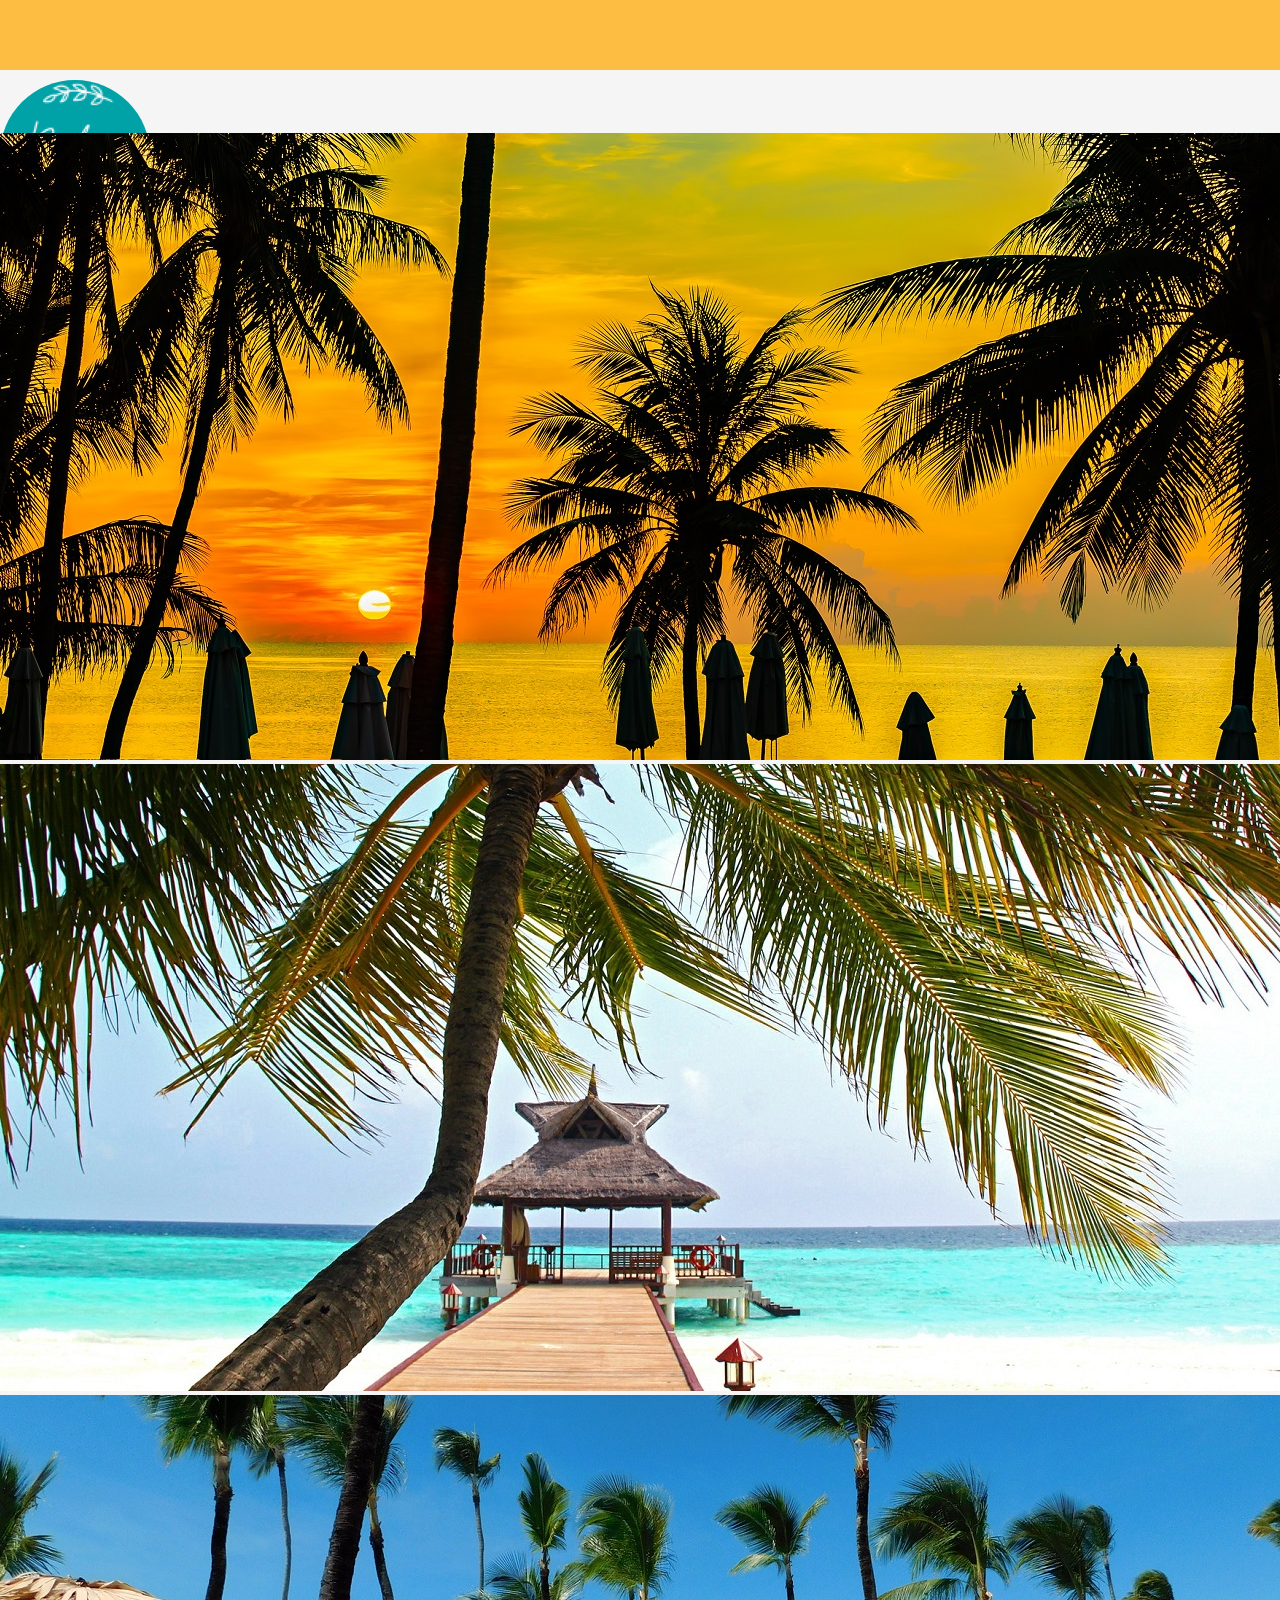
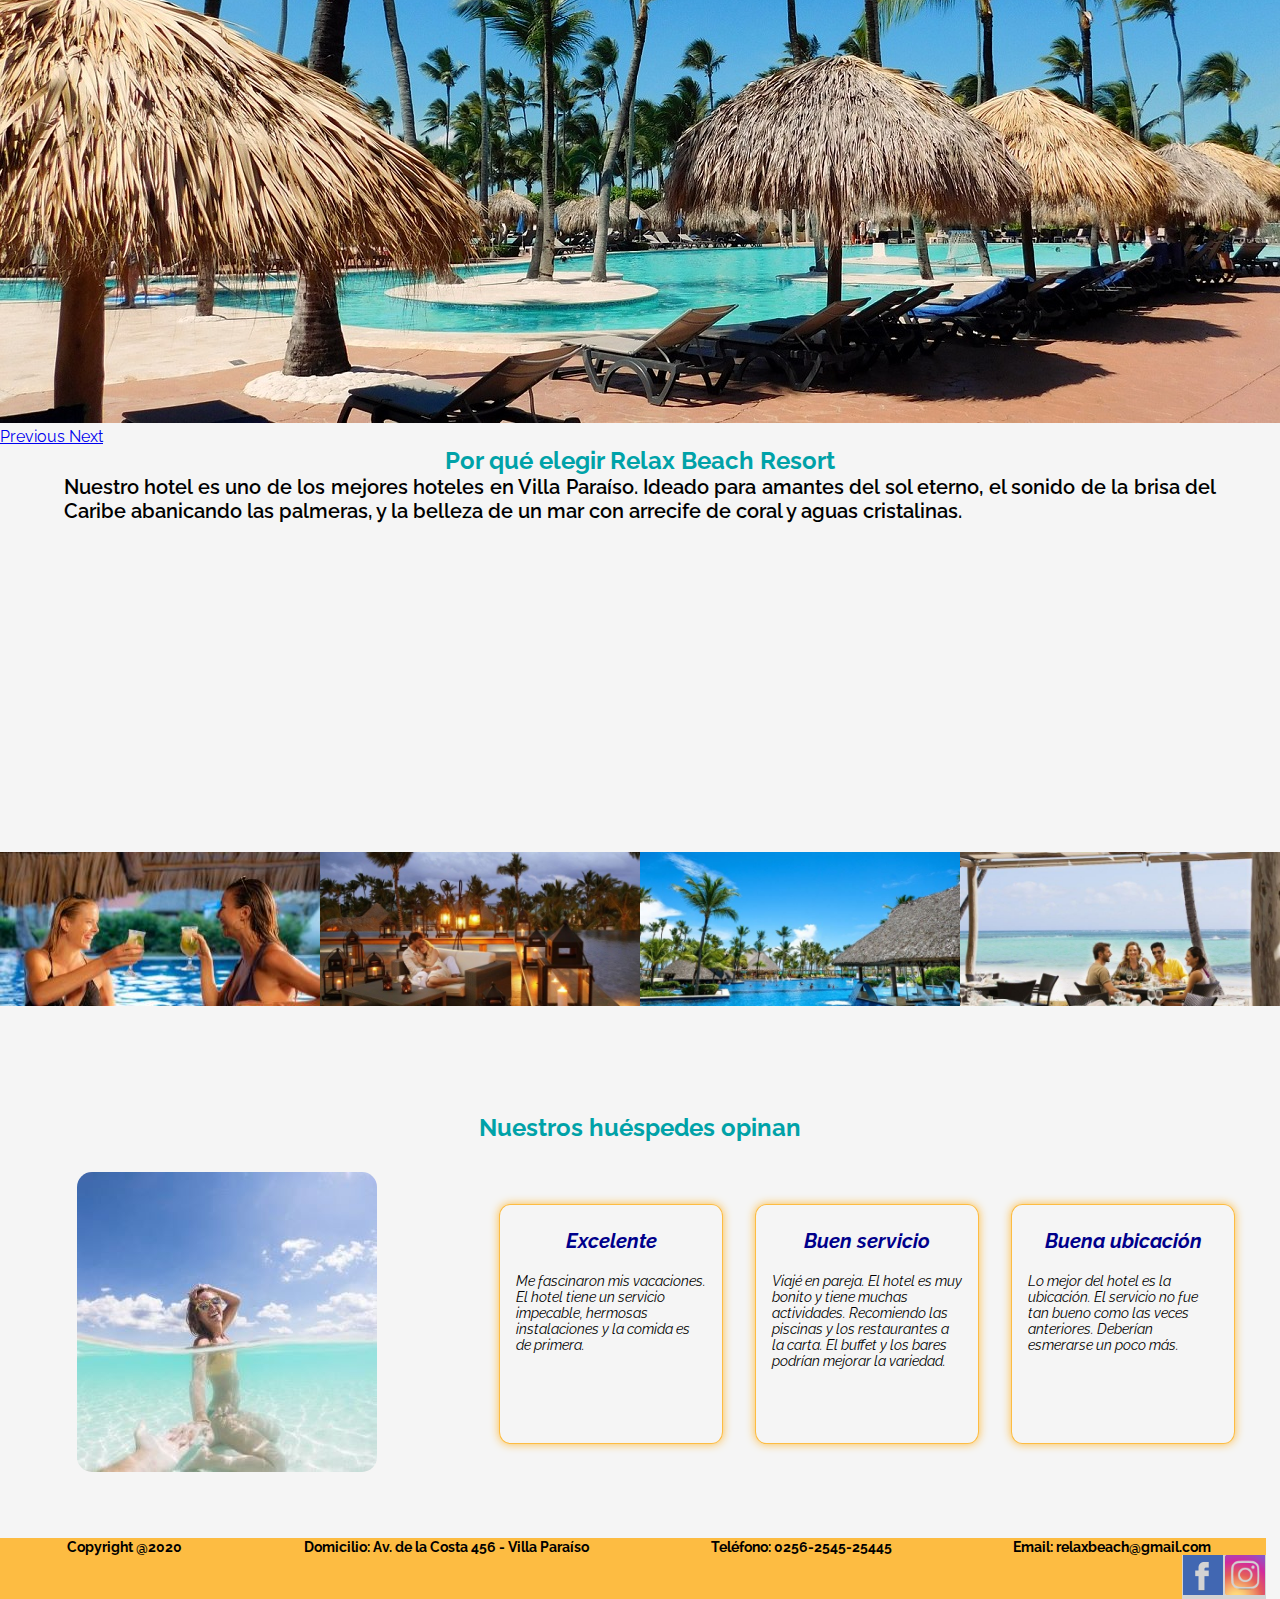
<file: index.html>
<!DOCTYPE html>
<html lang="es">
<head>
    <meta charset="UTF-8">
    <meta name="viewport" content="width=device-width, initial-scale=1.0">
    
    <!-- Titulo pagina -->
    <title>Relax Beach Resort • Hotel 5 estrellas en Villa Paraíso</title>
    
    <!-- Description -->
    <meta name="description" content="Ubicado frente a una de las 10 mejores playas del mundo. Ven a disfrutarlo!">
    
    <!-- Keywords -->
    <meta name="keywords" content="hotel, relax, playa, resort, Villa Paraíso, caribe, hoteles">
    
    <!-- Bootstrap -->
    <link rel="stylesheet" href="https://cdn.jsdelivr.net/npm/bootstrap@4.6.0/dist/css/bootstrap.min.css" integrity="sha384-B0vP5xmATw1+K9KRQjQERJvTumQW0nPEzvF6L/Z6nronJ3oUOFUFpCjEUQouq2+l" crossorigin="anonymous">
    
    <!-- Mi css -->
    <link rel="stylesheet" href="css/estilosNueva.css">
    
    <!-- Tipografía -->
    <link rel="preconnect" href="https://fonts.gstatic.com">
    <link href="https://fonts.googleapis.com/css2?family=Raleway:wght@300&display=swap" rel="stylesheet">   
    
    <!-- Animate -->
    <link rel="stylesheet" href="https://cdnjs.cloudflare.com/ajax/libs/animate.css/4.1.1/animate.min.css"/>
</head>
<body>
    <!-- Header -->
    <header> 
        <nav class="navbar fixed-top navbar-expand-lg navbar-light header__nav">
            <a class="navbar-brand" href="index.html">
                <img class="header__nav__logo" src="imagenes/logoRelax.png" alt="logo Relax">
            </a>
            <button class="navbar-toggler" type="button" data-toggle="collapse" data-target="#navbarTogglerDemo01" aria-controls="navbarTogglerDemo01" aria-expanded="false" aria-label="Toggle navigation">
                <span class="navbar-toggler-icon"></span>
            </button>
            <div class="collapse navbar-collapse" id="navbarTogglerDemo01">
                <div class="navbar-nav mr-auto ml-auto header__nav__menu">
                    <a class="nav-link color-item  active" href="index.html">INICIO</a>
                    <a class="nav-link color-item" href="habitaciones.html">HABITACIONES</a>
                    <a class="nav-link color-item" href="servicios.html">SERVICIOS</a>
                    <a class="nav-link color-item" href="galeria.html">GALERIA</a>
                    <a class="nav-link color-item" href="contacto.html">CONTACTO</a>
                </div>
            </div>
        </nav>
    </header>
    <!-- Fin Header -->

    <main>
        <!-- Section Carrusel -->
        <section class="section__carrusel">
            <div id="carouselExampleInterval" class="carousel slide" data-ride="carousel">
                <div class="carousel-inner section__carrusel">
                    <div class="carousel-item active" data-interval="10000">
                        <img src="imagenes/beautiful-outdoor-nature-landscape-with-sea-ocean-and-coconut-palm-tree-around-swimming-pool-at-sunrsie-or-sunset 1373x627.jpg" class="d-block w-100" alt="vista hotel">
                    </div>
                    <div class="carousel-item" data-interval="2000">
                        <img src="imagenes/beach-612553_1920 1368x627.jpg" class="d-block w-100" alt="playa">
                    </div>
                    <div class="carousel-item">
                        <img src="imagenes/caribbean-1033907_1920 1371x628.jpg" class="d-block w-100" alt="pileta">
                    </div>
                </div>
                <a class="carousel-control-prev" href="#carouselExampleInterval" role="button" data-slide="prev">
                    <span class="carousel-control-prev-icon" aria-hidden="true"></span>
                    <span class="sr-only">Previous</span>
                </a>
                <a class="carousel-control-next" href="#carouselExampleInterval" role="button" data-slide="next">
                    <span class="carousel-control-next-icon" aria-hidden="true"></span>
                    <span class="sr-only">Next</span>
                </a>
            </div>
        </section> 
        <!-- Fin Section Carrusel -->

        <!-- Section Venta -->
        <section class="section__venta container-fluid">
            <div class="row align-items-center">
                <h2 class="section__venta__titulo col-4 col-sm-5 col-md-6 animate__animated animate__zoomIn">
                    Por qué elegir Relax Beach Resort
                </h2>
                <p class="section__venta__parrafo col-8 col-sm-7 col-md-6">    
                    Nuestro hotel es uno de los mejores hoteles en Villa Paraíso.
                    Ideado para amantes del sol eterno, el sonido de la brisa del 
                    Caribe abanicando las palmeras, y la belleza de un mar con arrecife
                    de coral y aguas cristalinas.
                </p>
            </div>    
        </section>
        <!-- Fin Section Venta -->

        <!-- Section Galeria -->
        <section>
            <ul class="section__galeria">
                <li><img class="section__galeria__img" src="imagenes/B-pileta-bar 320x160.jpg" alt="bar pileta"></li>
                <li><img class="section__galeria__img" src="imagenes/B-I-noche 700X350.jpg" alt="bar de noche"></li>
                <li><img class="section__galeria__img" src="imagenes/B-pileta5 700X350.jpg" alt="pileta"></li>
                <li><img class="section__galeria__img" src="imagenes/B-G-barPlaya 700X350.jpg" alt="restaurant playa"></li>
            </ul>
        </section>
        <!-- Fin Section Galeria -->

        <!-- Section Opiniones -->
        <section class="opiniones" >
            <h2 class="opiniones__titulo">
                Nuestros huéspedes opinan
            </h2>
            <article class="opiniones__imagen">
                <img class="opiniones__imagen__img" src="imagenes/playa6 300x300.jpg" alt="playa">
            </article>
            <article class="opiniones__texto">
                <div class="opiniones__detalle">
                    <h4>Excelente</h4>
                    <p>
                        Me fascinaron mis vacaciones. El hotel tiene un servicio impecable, 
                        hermosas instalaciones y la comida es de primera.
                    </p>
                </div>
                <div class="opiniones__detalle" >
                    <h4>Buen servicio</h4>
                    <p>
                        Viajé en pareja. El hotel es muy bonito y tiene muchas actividades. 
                        Recomiendo las piscinas y los restaurantes a la carta. El buffet y 
                        los bares podrían mejorar la variedad.
                    </p>
                </div>
                <div class="opiniones__detalle">
                    <h4>Buena ubicación</h4>
                    <p>
                        Lo mejor del hotel es la ubicación. El servicio no fue tan bueno 
                        como las veces anteriores. Deberían esmerarse un poco más.
                    </p>
                </div>
            </article>
        </section>
        <!-- Fin Section Opiniones -->    
    </main>
    <!-- Footer -->
    <footer class="contenedor contenedor__footer">
        <div class="row">
            <div class="col-md-10 col-sm-10 col-9 contenedor__footer__detalle">
                <p>Copyright @2020</p>
                <p>Domicilio: Av. de la Costa 456 - Villa Paraíso</p>
                <p>Teléfono: 0256-2545-25445</p>
                <p>Email: relaxbeach@gmail.com</p>
            </div>
            <div class="col-md-2 col-sm-2 col-3 contenedor__footer__iconosRedes" >
                <a class="contenedor__footer__icono" href="https://www.facebook.com/monicaviviana.szewczuk"><img src="imagenes/facebook.png" alt="logo facebook"></a>
                <a class="contenedor__footer__icono" href="https://www.instagram.com/soylubaok/"><img src="imagenes/instagram.png" alt="logo instagram"></a>
            </div>
        </div>
    </footer>
    <!-- Fin Footer -->

    <!-- Script Bootstrap -->
    <script src="https://code.jquery.com/jquery-3.5.1.slim.min.js" integrity="sha384-DfXdz2htPH0lsSSs5nCTpuj/zy4C+OGpamoFVy38MVBnE+IbbVYUew+OrCXaRkfj" crossorigin="anonymous"></script>
    <script src="https://cdn.jsdelivr.net/npm/bootstrap@4.6.0/dist/js/bootstrap.bundle.min.js" integrity="sha384-Piv4xVNRyMGpqkS2by6br4gNJ7DXjqk09RmUpJ8jgGtD7zP9yug3goQfGII0yAns" crossorigin="anonymous"></script>
</body>
</html>
</file>
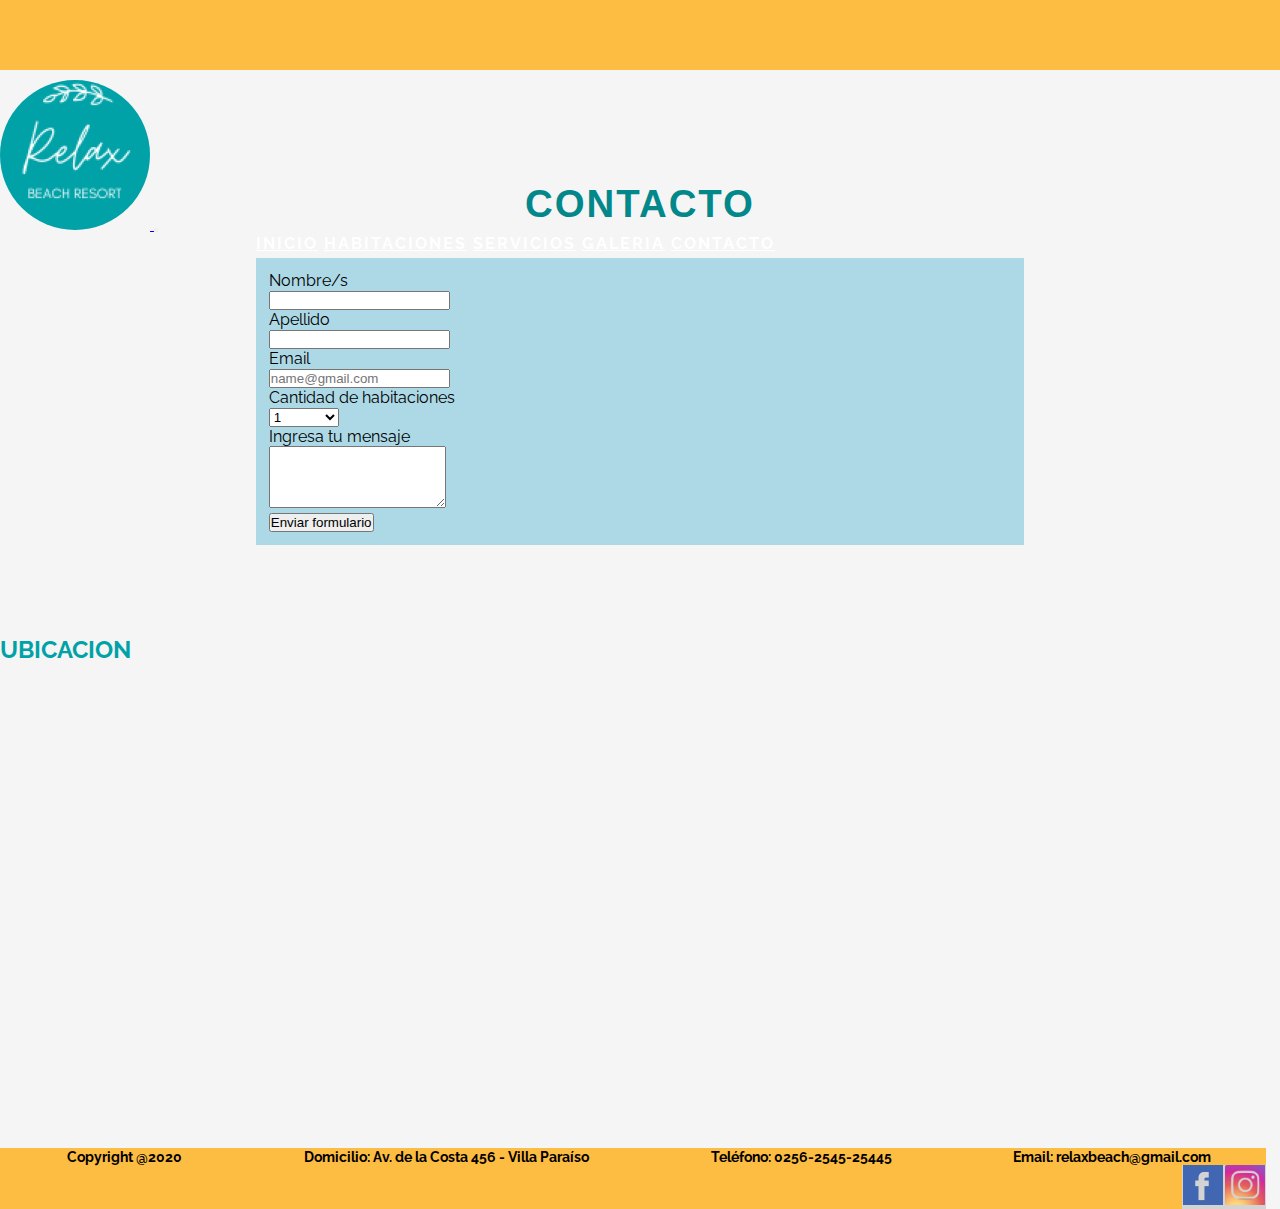
<file: contacto.html>
<!DOCTYPE html>
<html lang="es">
<head>
    <meta charset="UTF-8">
    <meta name="viewport" content="width=device-width, initial-scale=1.0">

    <!-- Titulo pagina -->
    <title>Relax Beach Resort • Contacto: Envía tu consulta</title>

    <!-- Description -->
    <meta name="description" content="Relax Beach Resort • Datos de contacto: Tel.: 0256-2545-25445. Email: relaxbeach@gmail.com">
    
    <!-- Keywords -->
    <meta name="keywords" content="Relax, hotel, resort, playa, contacto, mensaje, comentario">
    
    <!-- Bootstrap -->
    <link rel="stylesheet" href="https://cdn.jsdelivr.net/npm/bootstrap@4.6.0/dist/css/bootstrap.min.css" integrity="sha384-B0vP5xmATw1+K9KRQjQERJvTumQW0nPEzvF6L/Z6nronJ3oUOFUFpCjEUQouq2+l" crossorigin="anonymous">
    
    <!-- Mi css -->
    <link rel="stylesheet" href="css/estilosNueva.css">
    
    <!-- Tipografía -->
    <link rel="preconnect" href="https://fonts.gstatic.com">
    <link href="https://fonts.googleapis.com/css2?family=Raleway:wght@300&display=swap" rel="stylesheet">
</head>
<body>
    <!-- Header -->
    <header>
        <!-- Nav -->
        <nav class="navbar fixed-top navbar-expand-lg navbar-light header__nav">
            <a class="navbar-brand" href="index.html">
                <img class="header__nav__logo" src="imagenes/logoRelax.png" alt="logo Relax">
            </a>
            <button class="navbar-toggler" type="button" data-toggle="collapse" data-target="#navbarTogglerDemo01" aria-controls="navbarTogglerDemo01" aria-expanded="false" aria-label="Toggle navigation">
                <span class="navbar-toggler-icon"></span>
            </button>
            <div class="collapse navbar-collapse" id="navbarTogglerDemo01">
                <div class="navbar-nav mr-auto ml-auto header__nav__menu">
                    <a class="nav-link color-item" href="index.html">INICIO</a>
                    <a class="nav-link color-item" href="habitaciones.html">HABITACIONES</a>
                    <a class="nav-link color-item" href="servicios.html">SERVICIOS</a>
                    <a class="nav-link color-item" href="galeria.html">GALERIA</a>
                    <a class="nav-link color-item  active" href="contacto.html">CONTACTO</a>
                </div>
            </div> 
        </nav>
        <!-- Fin Nav -->

        <!-- Titulo -->
        <div>
            <h1 class="titulo__pagina">CONTACTO</h1>
        </div>
        <!-- Fin Titulo -->
    </header>
    <!-- Fin Header -->

    <main>
        <!-- Section Formulario -->
        <section>
            <form class="formulario">
                <!-- Nombre -->
                <div class="form-group row">
                    <label for="nombre" class="col-md-2 col-form-label">Nombre/s</label>
                    <div class="col-md-10">
                        <input type="text" class="form-control" id="inputEmail3">
                    </div>
                </div>
                <!-- Fin Nombre -->

                <!-- Apellido -->
                <div class="form-group row">
                    <label for="nombre" class="col-md-2 col-form-label">Apellido</label>
                    <div class="col-md-10">
                        <input type="text" class="form-control" id="inputEmail3">
                    </div>
                </div>
                <!-- Fin Apellido -->

                <!-- email -->
                <div class="form-group row">
                    <label for="email" class="col-md-2 col-form-label">Email</label>
                    <div class="col-md-10">
                        <input type="email" class="form-control" id="email" placeholder="name@gmail.com">
                    </div>
                </div>
                <!-- Fin email -->

                <!-- Cantidad de habitaciones -->
                <div class="form-group row">
                    <label for="custom-control-label" class="col-md-4 col-form-label" >Cantidad de habitaciones</label>
                    <div class="col-md-4">
                        <select class="custom-select" required>
                            <option value="">1</option>
                            <option value="">2</option>
                            <option value="">3</option>
                            <option value="">4</option>
                            <option value="">5 o más</option>
                        </select>
                    </div>
                </div>
                <!-- Fin Cantidad de habitaciones -->  
                
                <!-- Mensaje -->
                <div class="form-group row">
                    <label for="texto" class="col-md-3 col-form-label">Ingresa tu mensaje</label>
                    <div class="col-md-9">
                        <textarea class="form-control" id="exampleFormControlTextarea1" rows="4"></textarea>
                    </div>
                </div>
                <!-- Fin mensaje -->

                <!-- Boton enviar -->
                <div class="form-group row">
                    <div class="col-md-10">
                        <button type="submit" class="btn btn-primary">Enviar formulario</button>
                    </div>
                </div>
                <!-- Fin boton enviar -->
            </form>
        </section>
        <!-- Fin Section Formulario -->

        <!-- Ubicacion -->
        <aside class="container ubicacion">
            <div class="row">
                <h2 class="ubicacion__titulo col-md-4">UBICACION</h2>
                <iframe class="col-md-8" src="https://www.google.com/maps/embed?pb=!1m14!1m12!1m3!1d34934.63446902158!2d-68.45156024562218!3d18.679677778682752!2m3!1f0!2f0!3f0!3m2!1i1024!2i768!4f13.1!5e0!3m2!1ses-419!2sar!4v1610334438586!5m2!1ses-419!2sar" width="600" height="450" frameborder="0" style="border:0;" allowfullscreen="" aria-hidden="false" tabindex="0"></iframe>
            </div>
        </aside>
        <!-- Fin Ubicacion -->
    </main>

    <!-- Footer -->
    <footer class="contenedor contenedor__footer">
        <div class="row">
            <div class="col-10 col-xs-9 contenedor__footer__detalle">
                <p class="contenedor__footer__detalle--padding">Copyright @2020</p>
                <p>Domicilio: Av. de la Costa 456 - Villa Paraíso</p>
                <p>Teléfono: 0256-2545-25445</p>
                <p>Email: relaxbeach@gmail.com</p>
            </div>
            <div class="col-2 col-xs-3 contenedor__footer__iconosRedes" >
                <a class="contenedor__footer__icono" href="https://www.facebook.com/monicaviviana.szewczuk"><img src="imagenes/facebook.png" alt="logo facebook"></a>
                <a class="contenedor__footer__icono" href="https://www.instagram.com/soylubaok/"><img src="imagenes/instagram.png" alt="logo instagram"></a>
            </div>
        </div>
    </footer>
    <!-- Fin footer -->

    <!-- Script Bootstrap -->
    <script src="https://code.jquery.com/jquery-3.5.1.slim.min.js" integrity="sha384-DfXdz2htPH0lsSSs5nCTpuj/zy4C+OGpamoFVy38MVBnE+IbbVYUew+OrCXaRkfj" crossorigin="anonymous"></script>
    <script src="https://cdn.jsdelivr.net/npm/bootstrap@4.6.0/dist/js/bootstrap.bundle.min.js" integrity="sha384-Piv4xVNRyMGpqkS2by6br4gNJ7DXjqk09RmUpJ8jgGtD7zP9yug3goQfGII0yAns" crossorigin="anonymous"></script>
</body>
</html>
</file>
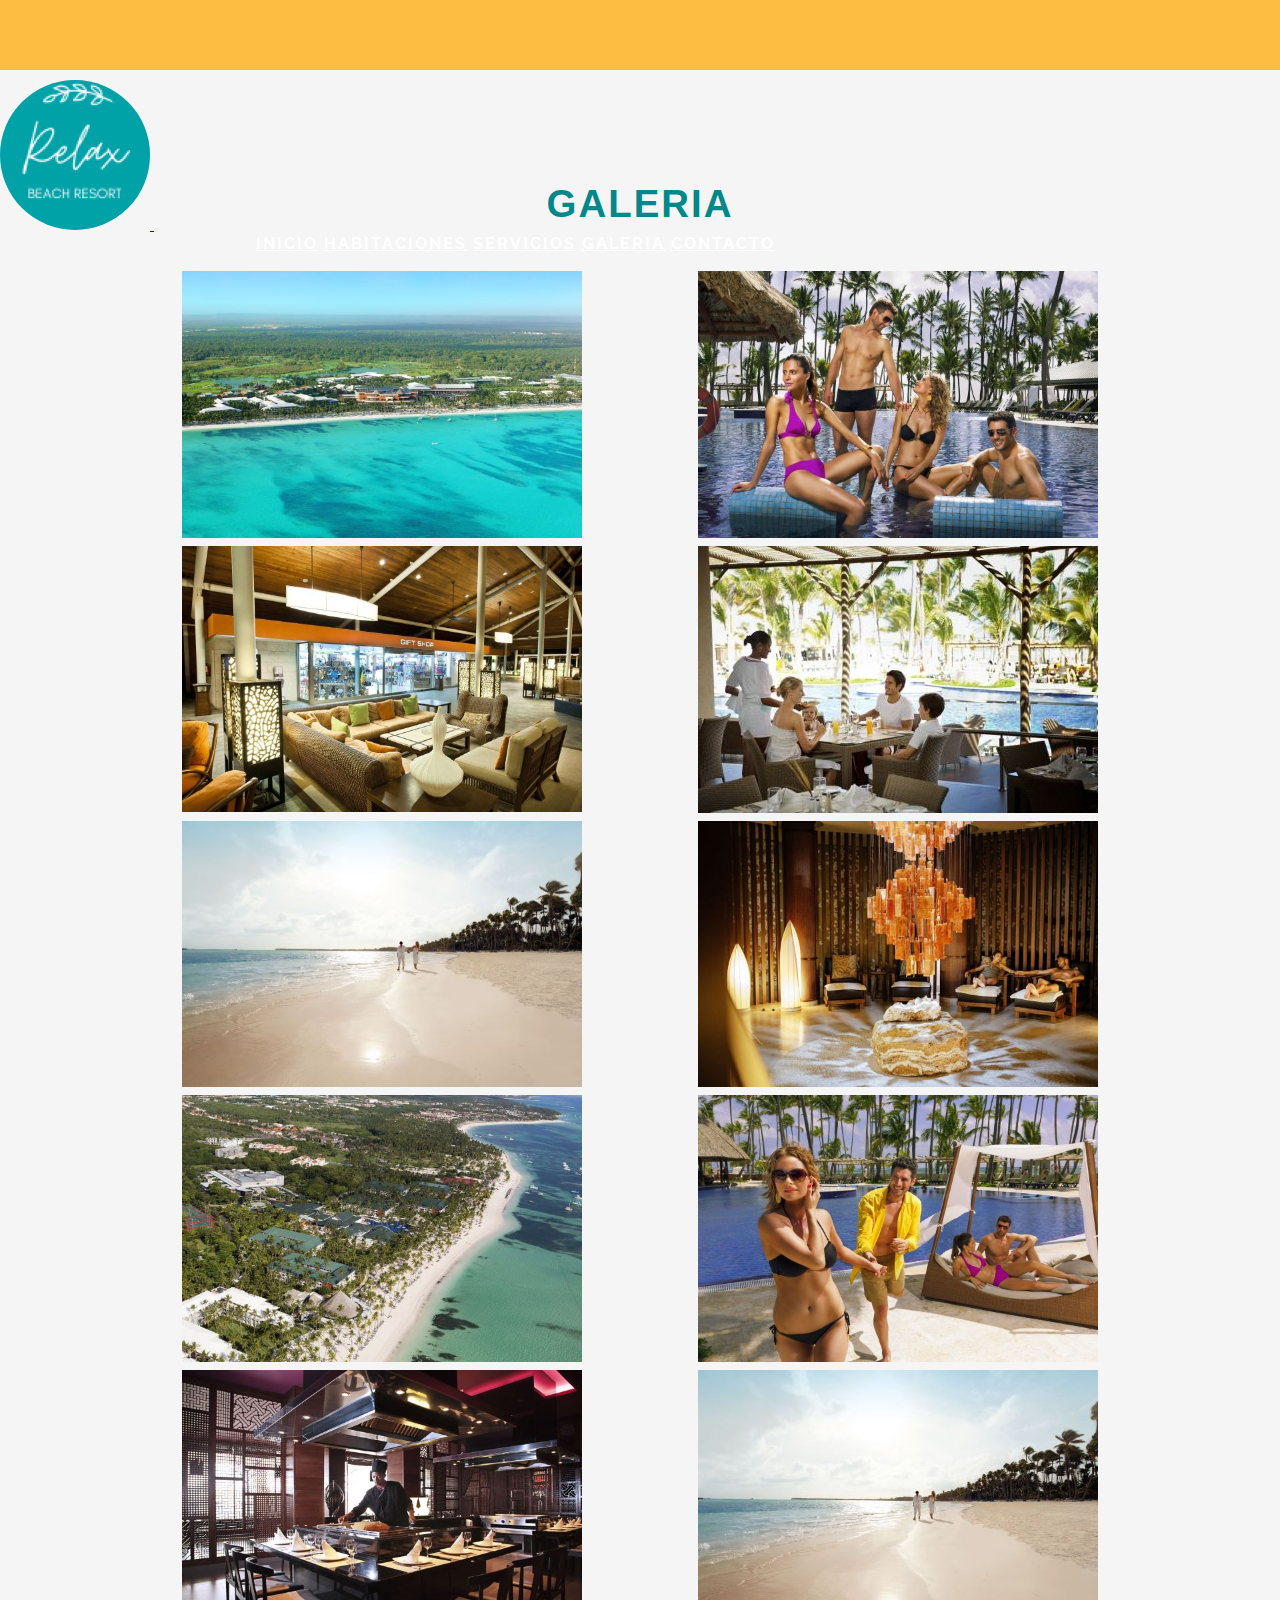
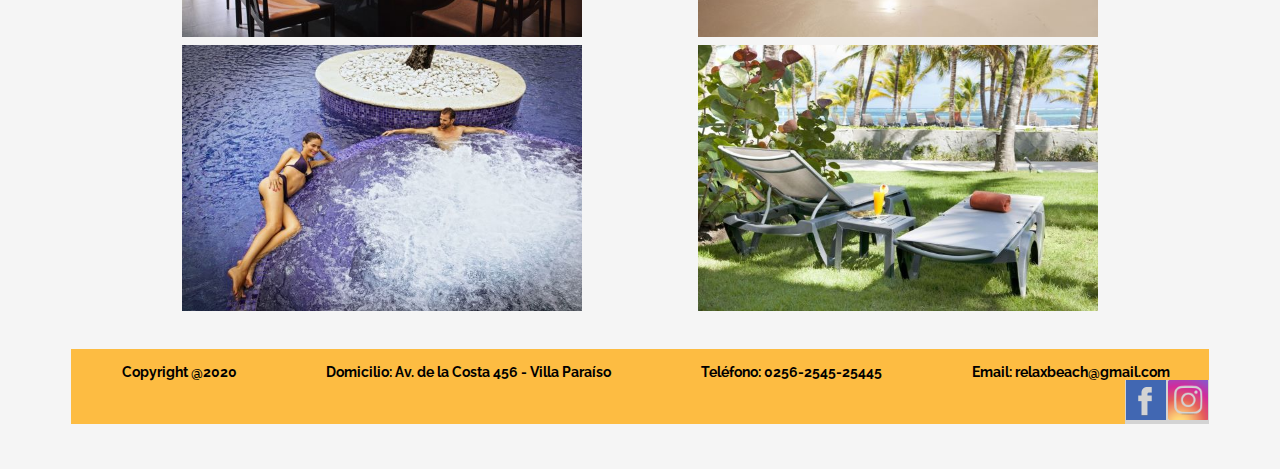
<file: galeria.html>
<!DOCTYPE html>
<html lang="es">
<head>
    <meta charset="UTF-8">
    <meta name="viewport" content="width=device-width, initial-scale=1.0">
    
    <!-- Titulo pagina -->
    <title>Relax Beach Resort • Galería de fotos</title>
    
    <!-- Description -->
    <meta name="description" content="Te invitamos a recorrer nuestra galería de fotos y conocer nuestras confortables instalaciones">
    
    <!-- Keywords -->
    <meta name="keywords" content="imágenes, fotos, galería, Relax, hotel, resort, Villa Paraíso">
    
    <!-- Bootstrap -->
    <link rel="stylesheet" href="https://cdn.jsdelivr.net/npm/bootstrap@4.6.0/dist/css/bootstrap.min.css" integrity="sha384-B0vP5xmATw1+K9KRQjQERJvTumQW0nPEzvF6L/Z6nronJ3oUOFUFpCjEUQouq2+l" crossorigin="anonymous">
    
    <!-- Mi css -->
    <link rel="stylesheet" href="css/estilosNueva.css">
    
    <!-- Tipografía -->
    <link rel="preconnect" href="https://fonts.gstatic.com">
    <link href="https://fonts.googleapis.com/css2?family=Raleway:wght@300&display=swap" rel="stylesheet">
</head>
<body>
    <!-- Header -->
    <header> 
        <!-- Nav -->
        <nav class="navbar fixed-top navbar-expand-lg navbar-light header__nav">
            <a class="navbar-brand" href="index.html">
                <img class="header__nav__logo" src="imagenes/logoRelax.png" alt="logo Relax">
            </a>
            <button class="navbar-toggler" type="button" data-toggle="collapse" data-target="#navbarTogglerDemo01" aria-controls="navbarTogglerDemo01" aria-expanded="false" aria-label="Toggle navigation">
                <span class="navbar-toggler-icon"></span>
            </button>
            <div class="collapse navbar-collapse" id="navbarTogglerDemo01">
                <div class="navbar-nav mr-auto ml-auto header__nav__menu">
                    <a class="nav-link color-item" href="index.html">INICIO</a>
                    <a class="nav-link color-item" href="habitaciones.html">HABITACIONES</a>
                    <a class="nav-link color-item" href="servicios.html">SERVICIOS</a>
                    <a class="nav-link color-item  active" href="galeria.html">GALERIA</a>
                    <a class="nav-link color-item" href="contacto.html">CONTACTO</a>
                </div>
            </div> 
        </nav>
        <!-- Fin Nav -->

        <!-- Titulo -->
        <div>
            <h1 class="titulo__pagina">GALERIA</h1>
        </div>
        <!-- Fin Titulo -->
    </header>
    <!-- Fin Header -->

    <main>
        <!-- Galeria -->
        <ul class="galeria">
            <li><img src="imgGaleria/A-vista-gral5 2560X1706.jpg" alt="vista hotel"></li>
            <li><img src="imgGaleria/A-pileta8 2560X1707.jpg" alt="pileta"></li>
            <li><img src="imgGaleria/A-I-gift 2560X1707.jpg" alt="gift shop"></li>
            <li><img src="imgGaleria/A-G-almuerzo-pileta 400x267.jpg" alt="restaurant pileta"></li>
            <li><img src="imgGaleria/A-playa 2560X1707.jpg" alt="playa"></li>
            <li><img src="imgGaleria/A-spa2 2560X1707.jpg" alt="spa"></li>
            <li><img src="imgGaleria/A-vista-gral1 2560X1707.jpg" alt="vista aérea hotel"></li>
            <li><img src="imgGaleria/A-pileta7 2560X1707.jpg" alt="pileta"></li>
            <li><img src="imgGaleria/A-G-rest3 2560X1706.jpg" alt="restaurant"></li>
            <li><img src="imgGaleria/A-playa 2560X1707.jpg" alt="playa"></li>
            <li><img src="imgGaleria/A-pileta-jacuzzi 2560X1707.jpg" alt="pileta"></li>
            <li><img src="imgGaleria/A-pileta-respos 2560X1707.jpg" alt="reposeras"></li>
        <!-- Fin Galeria -->

    <!-- Footer -->
    <footer class="contenedor contenedor__footer">
        <div class="row">
            <div class="col-md-10 col-sm-10 col-9 contenedor__footer__detalle">
                <p>Copyright @2020</p>
                <p>Domicilio: Av. de la Costa 456 - Villa Paraíso</p>
                <p>Teléfono: 0256-2545-25445</p>
                <p>Email: relaxbeach@gmail.com</p>
            </div>
            <div class="col-md-2 col-sm-2 col-3 contenedor__footer__iconosRedes" >
                <a class="contenedor__footer__icono" href="https://www.facebook.com/monicaviviana.szewczuk"><img src="imagenes/facebook.png" alt="logo facebook"></a>
                <a class="contenedor__footer__icono" href="https://www.instagram.com/soylubaok/"><img src="imagenes/instagram.png" alt="logo instagram"></a>
            </div>
        </div>
    </footer>
    <!-- Fin Footer-->

    <!-- Script Bootstrap -->
    <script src="https://code.jquery.com/jquery-3.5.1.slim.min.js" integrity="sha384-DfXdz2htPH0lsSSs5nCTpuj/zy4C+OGpamoFVy38MVBnE+IbbVYUew+OrCXaRkfj" crossorigin="anonymous"></script>
    <script src="https://cdn.jsdelivr.net/npm/bootstrap@4.6.0/dist/js/bootstrap.bundle.min.js" integrity="sha384-Piv4xVNRyMGpqkS2by6br4gNJ7DXjqk09RmUpJ8jgGtD7zP9yug3goQfGII0yAns" crossorigin="anonymous"></script>
</body>
</html>
</file>
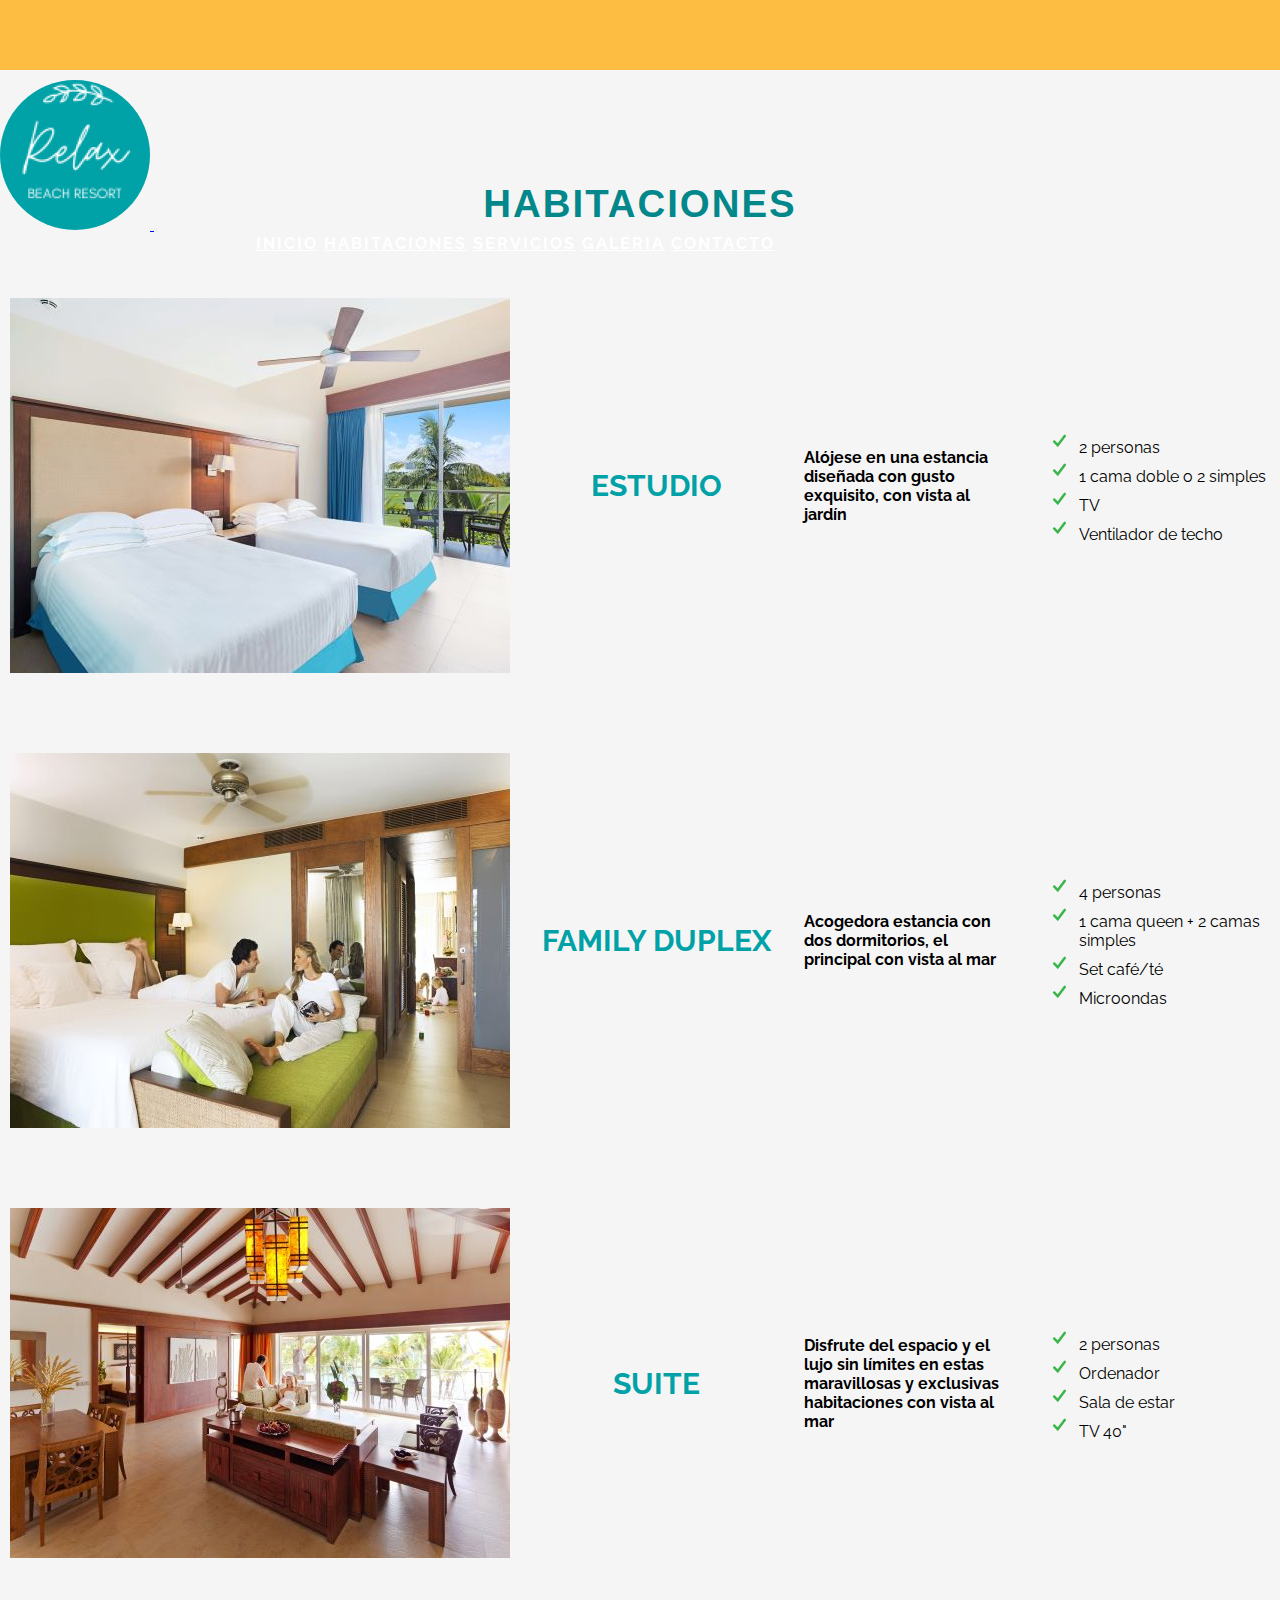
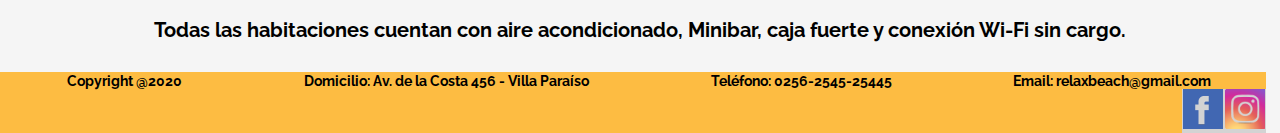
<file: habitaciones.html>
<!DOCTYPE html>
<html lang="es">
<head>
    <meta charset="UTF-8">
    <meta name="viewport" content="width=device-width, initial-scale=1.0">
    
    <!-- Titulo pagina -->
    <title>Relax Beach Resort • Conoce nuestras confortables habitaciones</title>
    
    <!-- Description -->
    <meta name="description" content="Te invitamos a descubrir nuestras lujosas habitaciones">
    
    <!-- Keywords -->
    <meta name="keywords" content="habitaciones, lujo, confort, studio, family duplex, suite, playa">
    
    <!-- Bootstrap -->
    <link rel="stylesheet" href="https://cdn.jsdelivr.net/npm/bootstrap@4.6.0/dist/css/bootstrap.min.css" integrity="sha384-B0vP5xmATw1+K9KRQjQERJvTumQW0nPEzvF6L/Z6nronJ3oUOFUFpCjEUQouq2+l" crossorigin="anonymous">
    
    <!-- Mi css -->
    <link rel="stylesheet" href="css/estilosNueva.css">
    
    <!-- Tipografía -->
    <link rel="preconnect" href="https://fonts.gstatic.com">
    <link href="https://fonts.googleapis.com/css2?family=Raleway:wght@300&display=swap" rel="stylesheet">
</head>
<body>
    <!-- Header -->
    <header>  
        <!-- Nav -->
        <nav class="navbar fixed-top navbar-expand-lg navbar-light header__nav">
            <a class="navbar-brand" href="index.html">
                <img class="header__nav__logo" src="imagenes/logoRelax.png" alt="logo Relax">
            </a>
            <button class="navbar-toggler" type="button" data-toggle="collapse" data-target="#navbarTogglerDemo01" aria-controls="navbarTogglerDemo01" aria-expanded="false" aria-label="Toggle navigation">
                <span class="navbar-toggler-icon"></span>
            </button>
            <div class="collapse navbar-collapse" id="navbarTogglerDemo01">
                <div class="navbar-nav mr-auto ml-auto header__nav__menu">
                    <a class="nav-link color-item" href="index.html">INICIO</a>
                    <a class="nav-link color-item  active" href="habitaciones.html">HABITACIONES</a>
                    <a class="nav-link color-item" href="servicios.html">SERVICIOS</a>
                    <a class="nav-link color-item" href="galeria.html">GALERIA</a>
                    <a class="nav-link color-item" href="contacto.html">CONTACTO</a>
                </div>
            </div> 
        </nav>
        <!-- Fin Nav -->

        <!-- Titulo -->
        <div>
            <h1 class="titulo__pagina">HABITACIONES</h1>
        </div>
        <!-- Fin Titulo -->
    </header>
    <!-- Fin Header -->
    
    <main>
        <!-- Section Habitaciones -->
        <section class="habitacion">
            <article>
                <div class="habitacion__tipo">
                    <img src="imagenes/estudio.jpg" alt="habitación estudio">
                    <h3 class="habitacion__tipo__nombre">ESTUDIO</h3>
                    <p class="habitacion__tipo__detalle">
                        Alójese en una estancia diseñada con gusto exquisito, con vista al jardín
                    </p>
                    <ul class="habitacion__tipo__items">
                        <li>2 personas</li>
                        <li>1 cama doble o 2 simples</li>
                        <li>TV</li>
                        <li>Ventilador de techo</li>
                    </ul>
                </div>
            </article>
            <article>
                <div class="habitacion__tipo">
                    <img src="imagenes/family-duplex.jpg" alt="habitación family-duplex">
                    <h3 class="habitacion__tipo__nombre">FAMILY DUPLEX</h3>
                    <p class="habitacion__tipo__detalle">
                        Acogedora estancia con dos dormitorios, el principal con vista al mar
                    </p>
                    <ul class="habitacion__tipo__items">
                        <li>4 personas</li>
                        <li>1 cama queen + 2 camas simples</li>
                        <li>Set café/té</li>
                        <li>Microondas</li>
                    </ul>
                </div>
            </article>
            <article>
                <div class="habitacion__tipo">
                    <img src="imagenes/suite.jpg" alt="habitación suite">
                    <h3 class="habitacion__tipo__nombre">SUITE</h3>
                    <p class="habitacion__tipo__detalle">
                        Disfrute del espacio y el lujo sin límites en estas maravillosas y 
                        exclusivas habitaciones con vista al mar
                    </p>
                    <ul class="habitacion__tipo__items">
                        <li>2 personas</li>
                        <li>Ordenador</li>
                        <li>Sala de estar</li>
                        <li>TV 40"</li>
                    </ul>
                </div>
            </article>
        </section> 
        <!-- Fin Section Habitaciones -->

        <!-- Aclaracion para todas las habitaciones -->
        <div>
            <p class="habitacion__todas">
                Todas las habitaciones cuentan con aire acondicionado, Minibar, 
                caja fuerte y conexión Wi-Fi sin cargo.
            </p>
        </div>
        <!-- Fin Aclaracion para todas las habitaciones -->
    </main>
    <!-- Footer -->
    <footer class="contenedor contenedor__footer">
        <div class="row">
            <div class="col-10 col-xs-9 contenedor__footer__detalle">
                <p class="contenedor__footer__detalle--padding">Copyright @2020</p>
                <p>Domicilio: Av. de la Costa 456 - Villa Paraíso</p>
                <p>Teléfono: 0256-2545-25445</p>
                <p>Email: relaxbeach@gmail.com</p>
            </div>
            <div class="col-2 col-xs-3 contenedor__footer__iconosRedes" >
                <a class="contenedor__footer__icono" href="https://www.facebook.com/monicaviviana.szewczuk"><img src="imagenes/facebook.png" alt="logo facebook"></a>
                <a class="contenedor__footer__icono" href="https://www.instagram.com/soylubaok/"><img src="imagenes/instagram.png" alt="logo instagram"></a>
            </div>
        </div>
    </footer>
    <!-- Fin Footer -->

    <!-- Script Bootstrap -->
    <script src="https://code.jquery.com/jquery-3.5.1.slim.min.js" integrity="sha384-DfXdz2htPH0lsSSs5nCTpuj/zy4C+OGpamoFVy38MVBnE+IbbVYUew+OrCXaRkfj" crossorigin="anonymous"></script>
    <script src="https://cdn.jsdelivr.net/npm/bootstrap@4.6.0/dist/js/bootstrap.bundle.min.js" integrity="sha384-Piv4xVNRyMGpqkS2by6br4gNJ7DXjqk09RmUpJ8jgGtD7zP9yug3goQfGII0yAns" crossorigin="anonymous"></script>
</body>
</html>
</file>
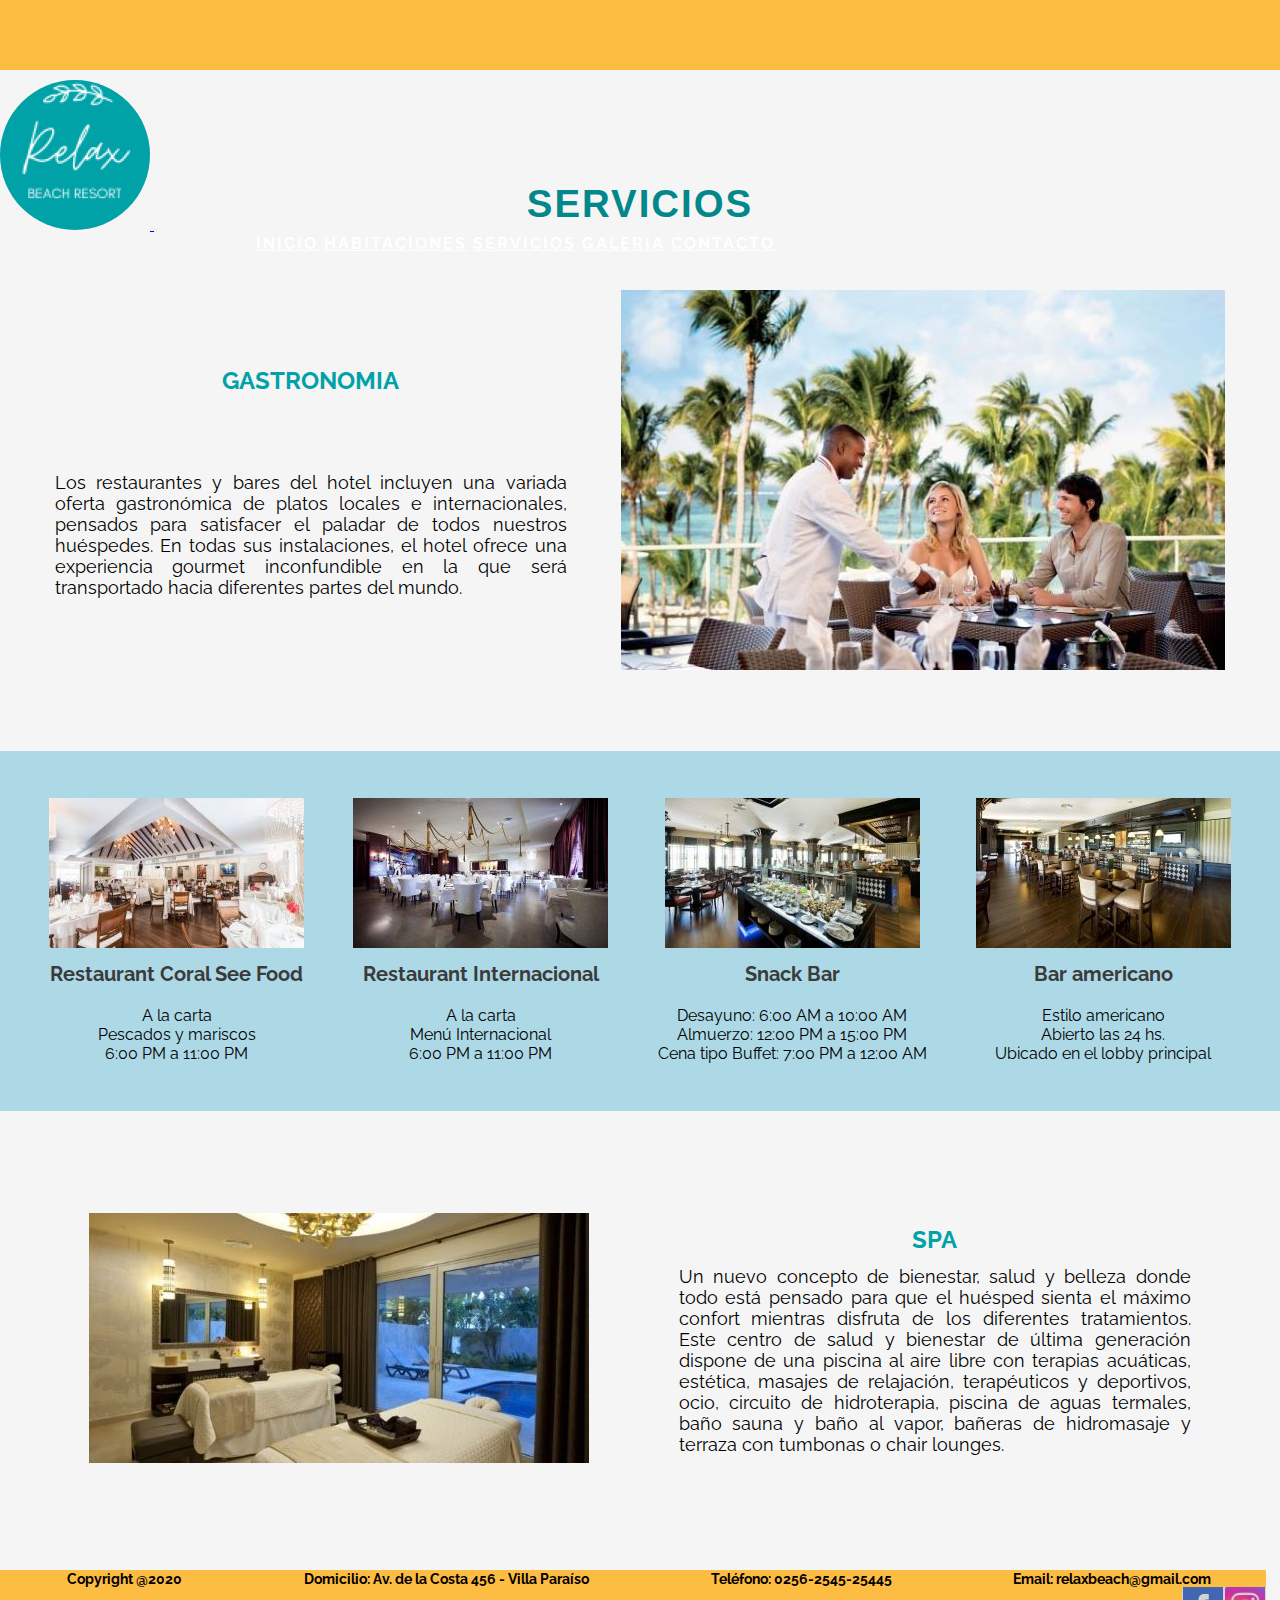
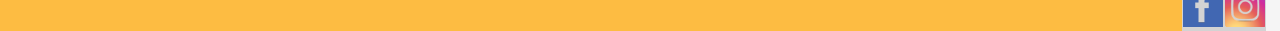
<file: servicios.html>
<!DOCTYPE html>
<html lang="es">
<head>
    <meta charset="UTF-8">
    <meta name="viewport" content="width=device-width, initial-scale=1.0">
    
    <!-- Titulo pagina -->
    <title>Relax Beach Resort • Servicios: Relax y confort garantizados</title>
    
    <!-- Description -->
    <meta name="description" content="Contamos con gran variedad de restaurantes y bares, y el mejor Spa para disfrutar y relajarse.">
    
    <!-- Keywords -->
    <meta name="keywords" content="servicios, restaurantes, bares, spa, masajes, relax, hotel, resort, Villa Paraíso">
    
    <!-- Bootstrap -->
    <link rel="stylesheet" href="https://cdn.jsdelivr.net/npm/bootstrap@4.6.0/dist/css/bootstrap.min.css" integrity="sha384-B0vP5xmATw1+K9KRQjQERJvTumQW0nPEzvF6L/Z6nronJ3oUOFUFpCjEUQouq2+l" crossorigin="anonymous">
    
    <!-- Mi css -->
    <link rel="stylesheet" href="css/estilosNueva.css">
    
    <!-- Tipografía -->
    <link rel="preconnect" href="https://fonts.gstatic.com">
    <link href="https://fonts.googleapis.com/css2?family=Raleway:wght@300&display=swap" rel="stylesheet">
</head>
<body >
    <!-- Header -->
    <header>
        <!-- Nav -->
        <nav class="navbar fixed-top navbar-expand-lg navbar-light header__nav">
            <a class="navbar-brand" href="index.html">
                <img class="header__nav__logo" src="imagenes/logoRelax.png" alt="logo Relax">
            </a>
            <button class="navbar-toggler" type="button" data-toggle="collapse" data-target="#navbarTogglerDemo01" aria-controls="navbarTogglerDemo01" aria-expanded="false" aria-label="Toggle navigation">
                <span class="navbar-toggler-icon"></span>
            </button>
            <div class="collapse navbar-collapse" id="navbarTogglerDemo01">
                <div class="navbar-nav mr-auto ml-auto header__nav__menu">
                    <a class="nav-link color-item" href="index.html">INICIO</a>
                    <a class="nav-link color-item" href="habitaciones.html">HABITACIONES</a>
                    <a class="nav-link color-item  active" href="servicios.html">SERVICIOS</a>
                    <a class="nav-link color-item" href="galeria.html">GALERIA</a>
                    <a class="nav-link color-item" href="contacto.html">CONTACTO</a>
                </div>
            </div> 
        </nav> 
        <!-- Fin Nav -->

        <!-- Titulo -->
        <div>
            <h1 class="titulo__pagina">SERVICIOS</h1>
        </div>
        <!-- Fin Titulo -->
    </header>
    <!-- Fin Header -->

    <main>
        <!-- Section Gastronomia -->
        <section class="gastronomia">
            <div class="gastronomia__presentacion">
                <h2 class="gastronomia__presentacion__titulo">
                    GASTRONOMIA</h2>
                <p class="gastronomia__presentacion__descripcion">
                    Los restaurantes y bares del hotel incluyen una variada oferta
                    gastronómica de platos locales e internacionales, pensados para
                    satisfacer el paladar de todos nuestros huéspedes.
                    En todas sus instalaciones, el hotel ofrece una experiencia gourmet
                    inconfundible en la que será transportado hacia diferentes partes del mundo.
                </p> 
            </div>
            <div>
                <img src="imagenes/gastronomia-recortada.jpg" alt="restaurant playa">
            </div>
        </section>
        <!-- Fin Section Gastronomia --> 

        <!-- Section restaurantes y bares -->
        <section class="restoBar">
            <div>
                <img src="imagenes/rest-coralF.jpg" alt="restaurant">
                <h4>Restaurant Coral See Food</h4>
                <p>A la carta</p>
                <p>Pescados y mariscos</p>
                <p>6:00 PM a 11:00 PM</p>
            </div>
            <div>
                <img src="imagenes/rest-internacional.jpg" alt="restaurant">
                <h4>Restaurant Internacional</h4>
                <p>A la carta</p>
                <p>Menú Internacional</p>
                <p>6:00 PM a 11:00 PM</p>
            </div>
            <div>
                <img src="imagenes/snack-bar.jpg" alt="Snack bar">
                <h4>Snack Bar</h4>
                <p>Desayuno: 6:00 AM a 10:00 AM </p>
                <p>Almuerzo: 12:00 PM a 15:00 PM</p>
                <p>Cena tipo Buffet: 7:00 PM a 12:00 AM</p>
            </div>
            <div>
                <img src="imagenes/bar-americano.jpg" alt="bar">
                <h4>Bar americano</h4>
                <p>Estilo americano</p>
                <p>Abierto las 24 hs.</p>
                <p>Ubicado en el lobby principal</p>
            </div>
        </section>
        <!-- Fin Section restaurantes y bares -->
        
        <!-- Section Spa -->
        <section class="spa">
            <div>
                <img src="imagenes/B-spa 500x250.jpg" alt="spa">     
            </div>
            <div class="spa__presentacion">
                <h2 class="spa__presentacion__titulo">SPA</h2>
                <p class="spa__presentacion__descripcion">
                    Un nuevo concepto de bienestar, salud y belleza donde todo está
                    pensado para que el huésped sienta el máximo confort mientras
                    disfruta de los diferentes tratamientos. Este centro de salud y
                    bienestar de última generación dispone de una piscina al aire
                    libre con terapias acuáticas, estética, masajes de relajación,
                    terapéuticos y deportivos, ocio, circuito de hidroterapia, piscina
                    de aguas termales, baño sauna y baño al vapor, bañeras
                    de hidromasaje y terraza con tumbonas o chair lounges.           
                </p>   
            </div>
        </section>
        <!-- Fin Section Spa -->
    </main>

    <!-- Footer -->
    <footer class="contenedor contenedor__footer">
        <div class="row">
            <div class="col-10 col-xs-9 contenedor__footer__detalle">
                <p class="contenedor__footer__detalle--padding">Copyright @2020</p>
                <p>Domicilio: Av. de la Costa 456 - Villa Paraíso</p>
                <p>Teléfono: 0256-2545-25445</p>
                <p>Email: relaxbeach@gmail.com</p>
            </div>
            <div class="col-2 col-xs-3 contenedor__footer__iconosRedes" >
                <a class="contenedor__footer__icono" href="https://www.facebook.com/monicaviviana.szewczuk"><img src="imagenes/facebook.png" alt="logo facebook"></a>
                <a class="contenedor__footer__icono" href="https://www.instagram.com/soylubaok/"><img src="imagenes/instagram.png" alt="logo instagram"></a>
            </div>
        </div>
    </footer>
    <!-- Fin Footer -->

    <!-- Script Bootstrap -->
    <script src="https://code.jquery.com/jquery-3.5.1.slim.min.js" integrity="sha384-DfXdz2htPH0lsSSs5nCTpuj/zy4C+OGpamoFVy38MVBnE+IbbVYUew+OrCXaRkfj" crossorigin="anonymous"></script>
    <script src="https://cdn.jsdelivr.net/npm/bootstrap@4.6.0/dist/js/bootstrap.bundle.min.js" integrity="sha384-Piv4xVNRyMGpqkS2by6br4gNJ7DXjqk09RmUpJ8jgGtD7zP9yug3goQfGII0yAns" crossorigin="anonymous"></script>
</body>
</html>
</file>
<file: css/estilosNueva.css>
.habitacion {
  display: flex;
  justify-content: space-around;
  flex-direction: column;
  margin-top: 20px; }
  .habitacion .habitacion__tipo {
    margin: 40px 0;
    display: flex;
    justify-content: space-around;
    align-items: center; }
    .habitacion .habitacion__tipo .habitacion__tipo__nombre {
      color: #00a2a8;
      width: 20%;
      font-weight: bold;
      font-size: 30px;
      text-align: center; }
    .habitacion .habitacion__tipo .habitacion__tipo__detalle {
      width: 20%;
      padding-right: 4%;
      font-weight: bolder; }
    .habitacion .habitacion__tipo .habitacion__tipo__items {
      list-style-image: url("/imagenes/check.png");
      width: 15%; }

.habitacion__todas {
  font-weight: bold;
  font-size: 20px;
  margin-top: 20px;
  text-align: center; }

@media (max-width: 1200px) {
  .habitacion {
    margin-top: 10px; }
    .habitacion .habitacion__tipo {
      margin: 30px 0; }
      .habitacion .habitacion__tipo img {
        width: 35%; } }

@media (max-width: 900px) {
  .habitacion {
    margin-top: 0px; }
    .habitacion .habitacion__tipo .habitacion__tipo__nombre {
      font-size: 25px; }
    .habitacion .habitacion__tipo .habitacion__tipo__detalle {
      font-size: 14px; }
  .habitacion__todas {
    font-size: 18px;
    margin-top: 0px; } }

@media (max-width: 600px) {
  .habitacion .habitacion__tipo {
    flex-wrap: wrap;
    margin: 0 0 30px 0; }
    .habitacion .habitacion__tipo img {
      width: 50%; }
    .habitacion .habitacion__tipo .habitacion__tipo__nombre {
      width: 50%; }
    .habitacion .habitacion__tipo .habitacion__tipo__detalle {
      width: 40%;
      font-size: 16px; }
    .habitacion .habitacion__tipo .habitacion__tipo__items {
      width: 40%;
      padding-left: 10%; }
  .habitacion__todas {
    font-size: 16px; } }

@media (max-width: 400px) {
  .titulo__pagina {
    font-size: 190%; } }

.gastronomia {
  display: flex;
  justify-content: space-evenly;
  margin: 5% 0; }
  .gastronomia .gastronomia__presentacion {
    width: 40%;
    display: flex;
    flex-direction: column;
    justify-content: space-evenly; }
    .gastronomia .gastronomia__presentacion .gastronomia__presentacion__titulo {
      text-align: center; }
    .gastronomia .gastronomia__presentacion .gastronomia__presentacion__descripcion {
      font-size: 18px;
      text-align: justify; }

.restoBar {
  display: flex;
  justify-content: space-evenly;
  margin: 6% 0;
  background-color: lightblue;
  align-items: center;
  height: 360px;
  text-align: center; }
  .restoBar h4 {
    margin-top: 10px;
    color: #3b3b3b; }

.spa {
  display: flex;
  justify-content: space-evenly;
  margin: 8% 0; }
  .spa .spa__presentacion {
    width: 40%;
    display: flex;
    flex-direction: column;
    justify-content: space-evenly;
    /* align-items: center; */ }
    .spa .spa__presentacion .spa__presentacion__titulo {
      text-align: center; }
    .spa .spa__presentacion .spa__presentacion__descripcion {
      font-size: 18px;
      text-align: justify;
      /* width: 80%; */ }

.galeria {
  margin: 45px 65px;
  list-style-type: none;
  display: flex;
  flex-wrap: wrap;
  justify-content: space-evenly; }
  .galeria li img {
    width: 400px;
    padding-bottom: 1%; }

.formulario {
  background-color: lightblue;
  padding: 1%;
  width: 60vw;
  margin-left: 20vw; }

.ubicacion {
  margin-top: 10vh; }
  .ubicacion .ubicacion__titulo {
    align-self: center; }

@media (max-width: 992px) {
  .flario {
    margin-left: 2vw;
    width: 96vw; } }

.gastronomia .gastronomia__presentacion .gastronomia__presentacion__titulo, .spa .spa__presentacion .spa__presentacion__titulo, .ubicacion .ubicacion__titulo, .section__venta .section__venta__titulo, .opiniones .opiniones__titulo {
  color: #00a2a8;
  font-weight: bold; }

* {
  margin: 0;
  padding: 0;
  box-sizing: border-box; }

body {
  background-color: #f5f5f5;
  font-family: "Raleway", sans-serif; }

h4 {
  color: darkblue;
  font-weight: bold;
  font-size: 20px;
  text-align: center;
  padding-bottom: 20px; }

.titulo__pagina {
  font-size: 240%;
  text-align: center;
  margin-top: 7rem;
  margin-bottom: 2rem;
  color: #02878b;
  font-family: Arial, Helvetica, sans-serif;
  font-weight: bold;
  letter-spacing: 2px; }

/* MENU */
.header__nav {
  background-color: #fdbc42;
  font-weight: bold; }
  .header__nav .header__nav__logo {
    border-radius: 50%; }
  .header__nav .header__nav__menu {
    width: 100%;
    padding-left: 20%;
    justify-content: space-evenly;
    letter-spacing: 2px; }
    .header__nav .header__nav__menu .color-item {
      color: white; }
      .header__nav .header__nav__menu .color-item:hover {
        color: #00a2a8; }

.navbar-light .navbar-nav .active > .nav-link, .navbar-light .navbar-nav .nav-link.active, .navbar-light .navbar-nav .nav-link.show, .navbar-light .navbar-nav .show > .color-item {
  color: white; }

/* CARRUSEL */
.section__carrusel {
  margin-top: 7vh; }

/* VENTA */
@keyframes opiniones {
  0% {
    opacity: 0; }
  25% {
    opacity: 0.25; }
  50% {
    opacity: 0.5; }
  75% {
    opacity: 0.75; }
  100% {
    opacity: 1; } }

.section__venta {
  display: flex; }
  .section__venta .section__venta__titulo {
    text-align: center;
    animation: zoomIn;
    animation-duration: 2s;
    animation-iteration-count: infinite; }
  .section__venta .section__venta__parrafo {
    font-weight: 600;
    text-align: justify;
    padding-left: 5vw;
    padding-right: 5vw; }

/* GALERIA INDEX */
.section__galeria {
  display: flex;
  flex-flow: row wrap;
  justify-content: space-evenly;
  list-style-type: none; }
  .section__galeria .section__galeria__img {
    width: 20rem;
    height: 10rem;
    padding-top: 2%; }
    .section__galeria .section__galeria__img:hover {
      transform: scale(1.25); }

/* TESTIMONIOS */
.opiniones {
  margin-top: 5rem;
  display: grid;
  grid-template-columns: 1.1fr 2fr;
  grid-template-rows: 0.7fr 2fr;
  grid-template-areas: "titulo titulo" "imagen texto";
  gap: 0.5rem 0;
  justify-items: center;
  align-items: center;
  /* width: 100%; */ }
  .opiniones .opiniones__titulo {
    grid-area: titulo;
    text-align: center;
    animation: opiniones 4s infinite; }
  .opiniones .opiniones__imagen {
    grid-area: imagen; }
    .opiniones .opiniones__imagen .opiniones__imagen__img {
      border-radius: 5%; }
  .opiniones .opiniones__texto {
    grid-area: texto;
    display: flex;
    flex-wrap: wrap;
    justify-content: space-around; }
    .opiniones .opiniones__texto .opiniones__detalle {
      font-size: 14px;
      font-style: italic;
      width: 14rem;
      height: 15rem;
      margin: 1rem;
      padding: 1.5rem 1rem;
      border: solid 1px #fdbc42;
      box-shadow: 0 0 10px #fdbc42;
      border-radius: 5%; }

/* FOOTER */
.contenedor__footer {
  background-color: #fdbc42;
  margin-top: 30px;
  width: 98.9%; }
  .contenedor__footer .contenedor__footer__detalle {
    font-size: 0.9rem;
    font-weight: bold;
    display: flex;
    margin-top: 1.5vh;
    height: auto;
    justify-content: space-around; }
    .contenedor__footer .contenedor__footer__detalle p {
      padding-left: 1%; }
  .contenedor__footer .contenedor__footer__iconosRedes {
    background-color: #fdbc42;
    display: flex;
    justify-content: flex-end; }
    .contenedor__footer .contenedor__footer__iconosRedes .contenedor__footer__icono {
      background-color: lightgrey;
      padding: 0 1px;
      align-self: center; }

/* MEDIA QUERIES */
@media (min-width: 992px) {
  .header__nav {
    height: 70px; }
    .header__nav .header__nav__logo {
      margin-top: 80px; }
  .section__venta {
    height: 25rem; }
    .section__venta .section__venta__parrafo {
      font-size: 20px; } }

@media (max-width: 1200px) {
  .opiniones {
    grid-template-rows: 2fr 2fr;
    grid-template-columns: repeat(6, 1fr);
    grid-template-areas: "titulo titulo titulo imagen imagen imagen" "texto texto texto texto texto texto";
    margin: 5rem 0 2rem 0; }
    .opiniones .opiniones__titulo {
      padding-left: 5rem; } }

@media (max-width: 992px) {
  .section__carrusel {
    margin-top: 12vh; }
  .header__nav__logo {
    width: 50%; }
  .section__venta {
    height: 18rem; }
    .section__venta .section__venta__titulo {
      font-size: 28px; }
    .section__venta .section__venta__parrafo {
      font-size: 18px; }
  .contenedor__footer {
    width: 100%; }
    .contenedor__footer .contenedor__footer__detalle {
      flex-direction: column; }
    .contenedor__footer .contenedor__footer__iconosRedes {
      flex-direction: column;
      align-self: center; }
      .contenedor__footer .contenedor__footer__iconosRedes .contenedor__footer__icono {
        padding: 0px; }
  .titulo__pagina {
    margin-top: 9rem; } }

@media (max-width: 800px) {
  .opiniones {
    grid-template-rows: 1.5fr 2fr;
    margin-top: 0;
    gap: 0; }
    .opiniones .opiniones__titulo {
      padding-left: 2rem; }
    .opiniones .opiniones__imagen__img {
      margin-right: 0.5rem; }
    .opiniones .opiniones__texto {
      justify-content: center; } }

@media (max-width: 600px) {
  .section__venta {
    height: 12rem; }
    .section__venta .section__venta__titulo {
      font-size: 22px; }
    .section__venta .section__venta__parrafo {
      font-size: 16px; }
  .contenedor__footer__detalle p {
    font-size: 0.8rem; } }

@media (max-width: 545px) {
  .opiniones {
    grid-template-rows: 1.1fr 2fr; }
    .opiniones .opiniones__titulo {
      padding-right: 2rem; }
      .opiniones .opiniones__titulo h2 {
        font-size: 22px; }
    .opiniones .opiniones__imagen__img {
      width: 100%; } }

@media (max-width: 513px) {
  .opiniones {
    grid-template-rows: 0.7fr 2fr; } }

@media (max-width: 500px) {
  .section__venta .section__venta__titulo {
    font-size: 18px; }
  .section__venta .section__venta__parrafo {
    font-size: 14px; } }

@media (max-width: 400px) {
  .header__nav__logo {
    width: 40%; }
  .section__carrusel {
    margin-top: 15vh; }
  .section__venta .section__venta__titulo {
    font-size: 15px; }
  .section__venta .section__venta__parrafo {
    font-size: 12px; }
  .opiniones {
    grid-template-rows: 0.6fr 2fr; }
  .contenedor__footer {
    flex-wrap: nowrap; }
    .contenedor__footer .contenedor__footer__detalle p {
      font-size: 0.7rem; } }
</file>
